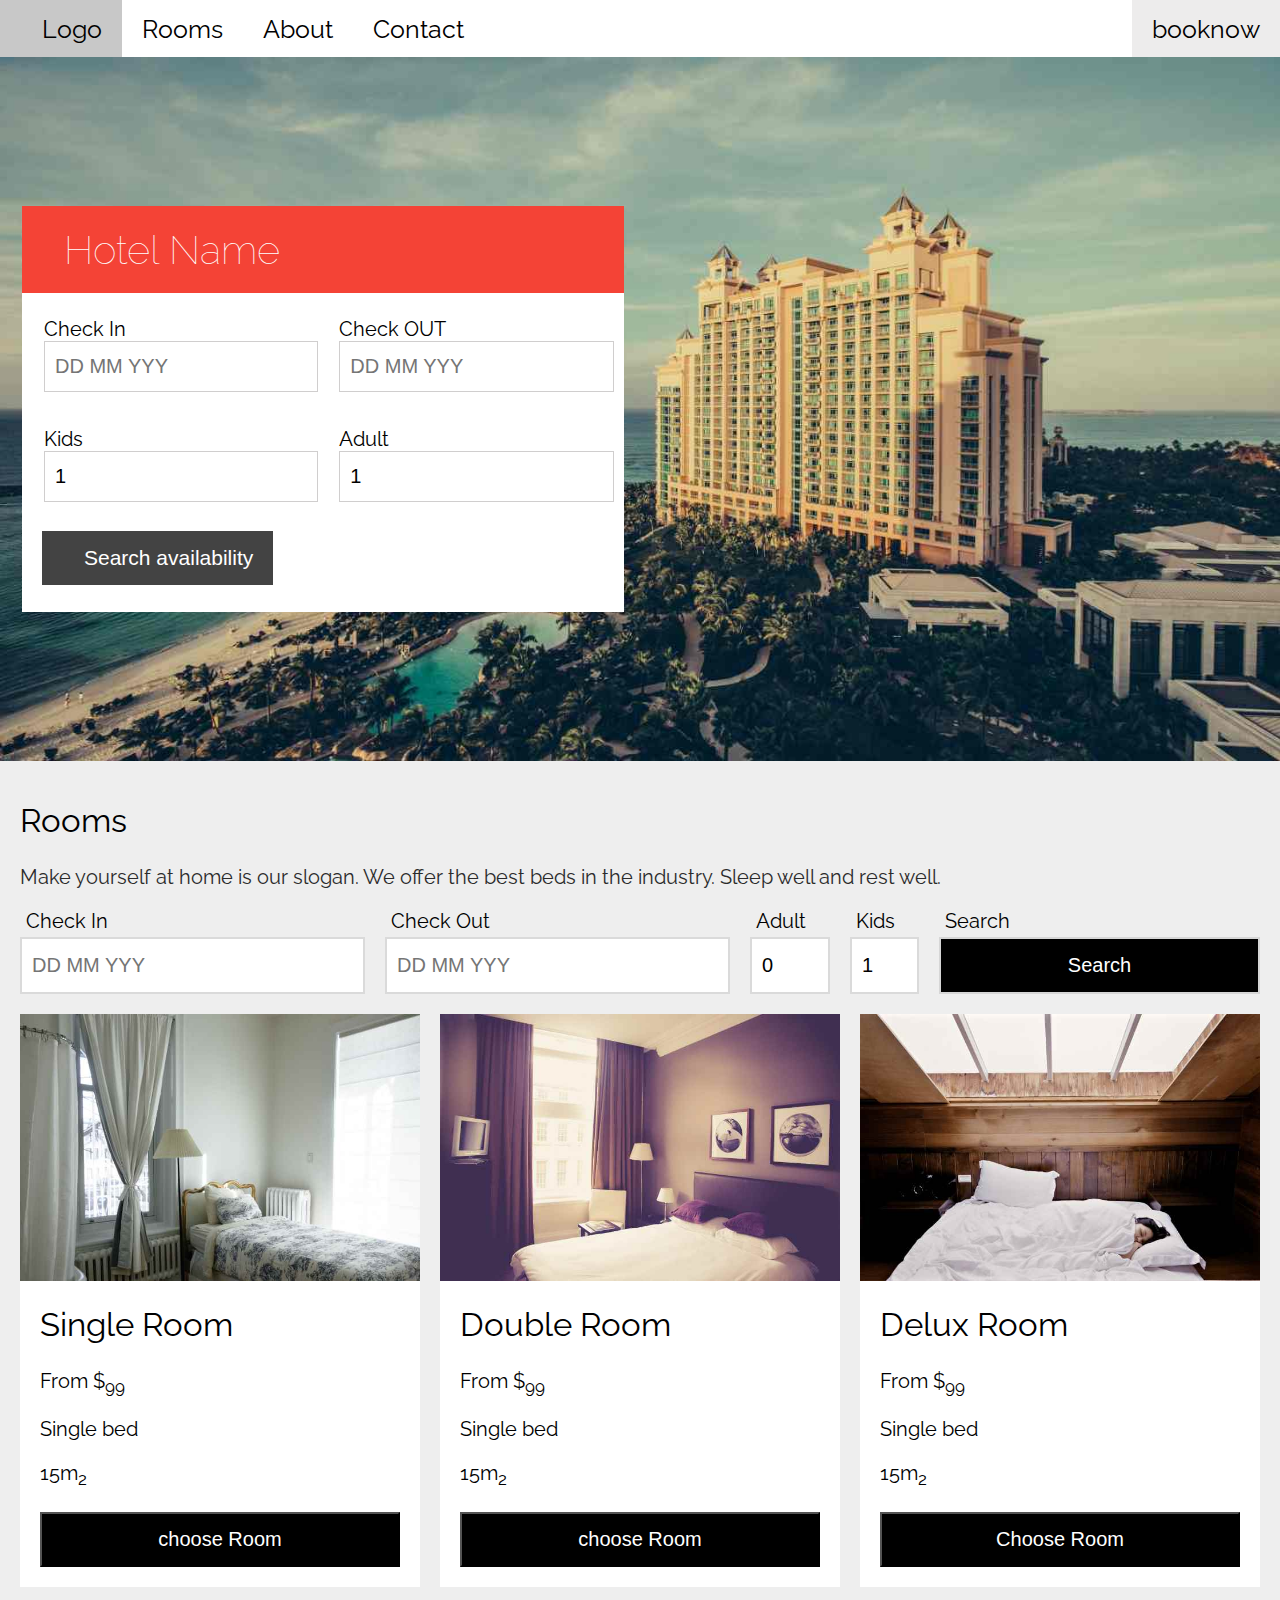
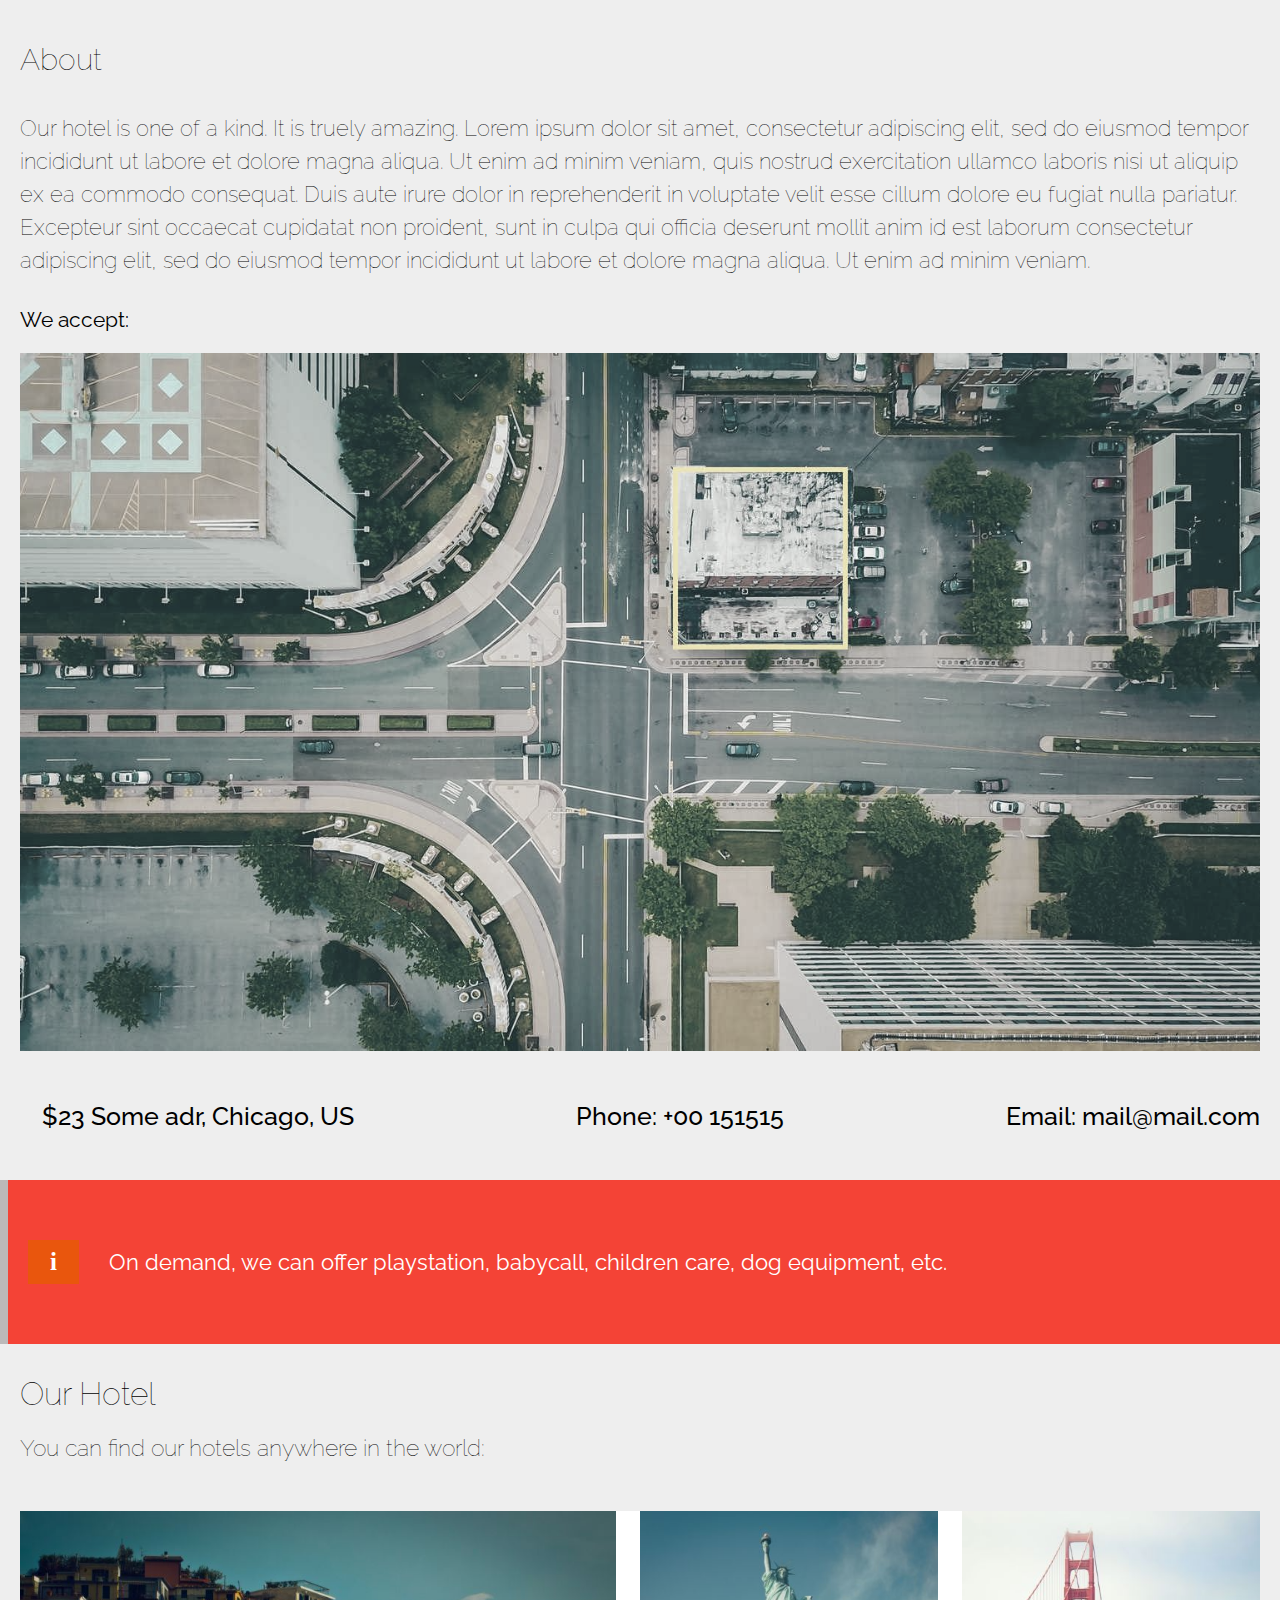
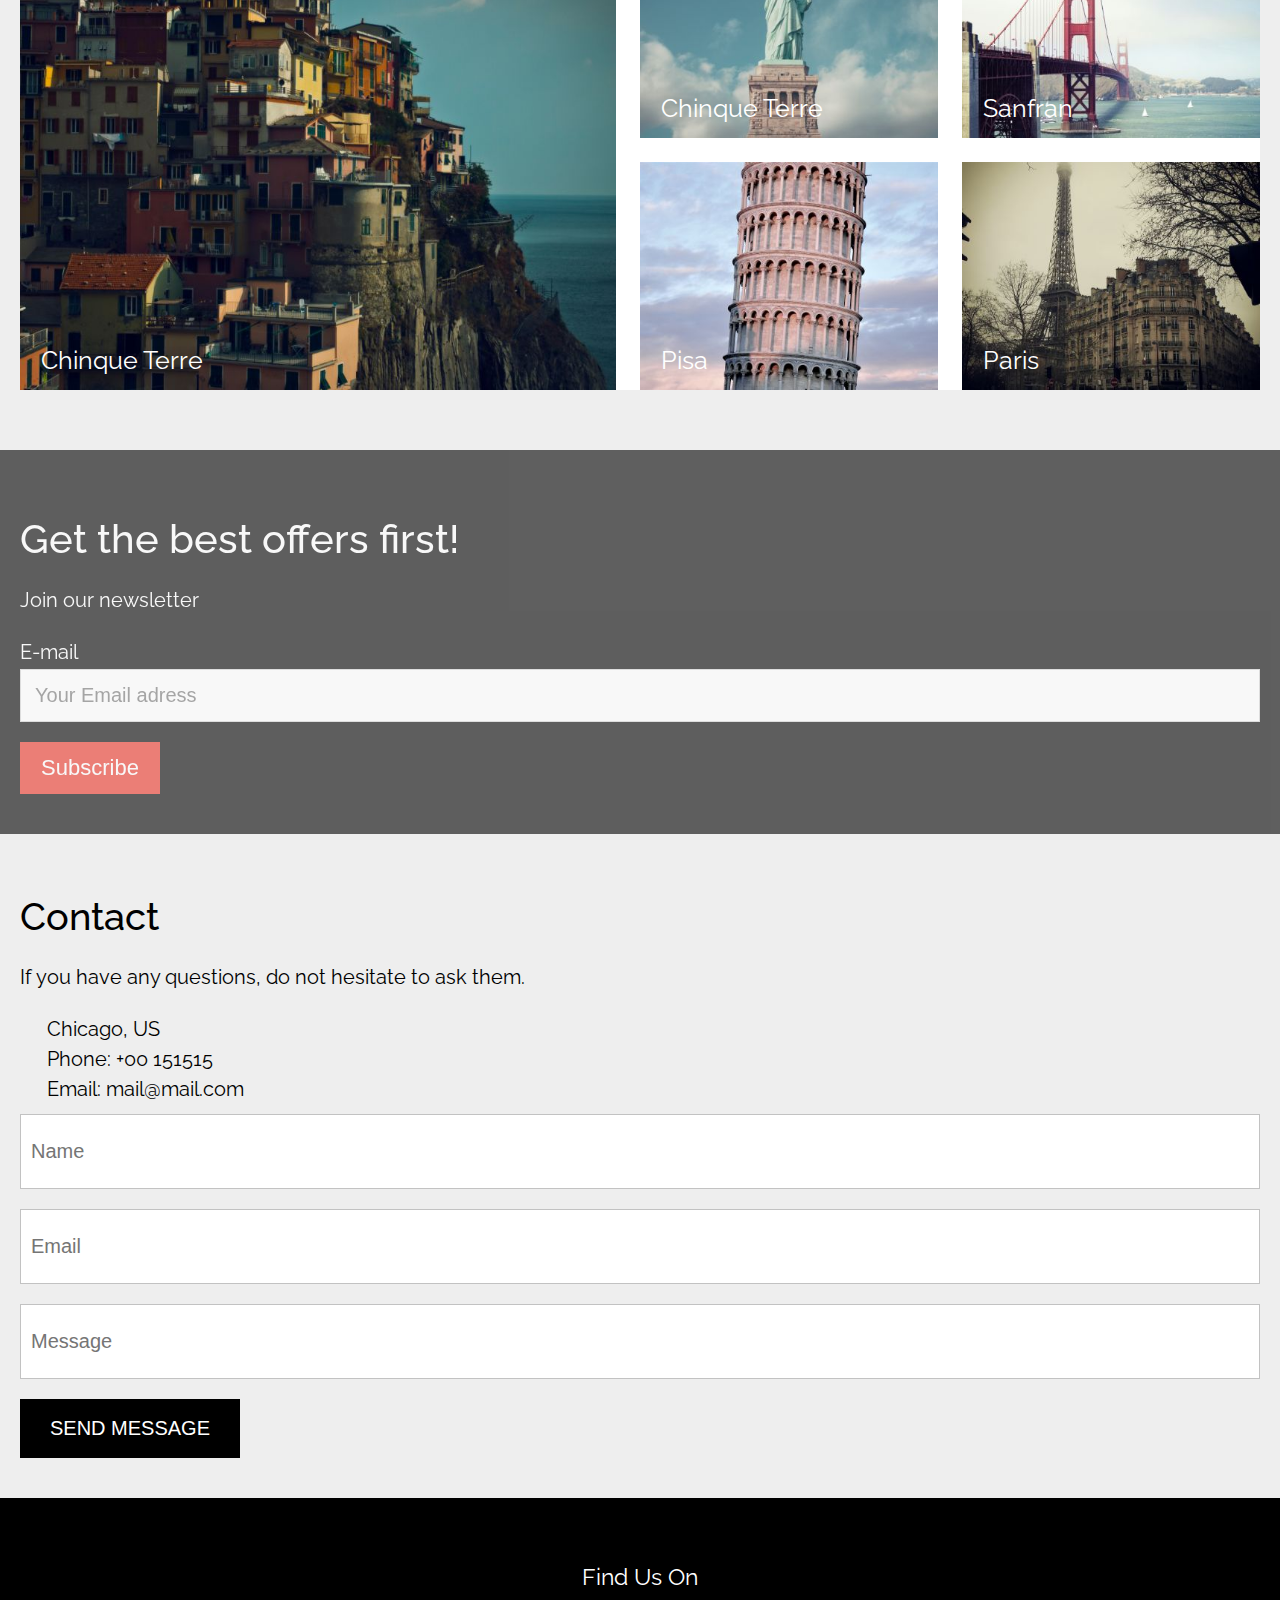
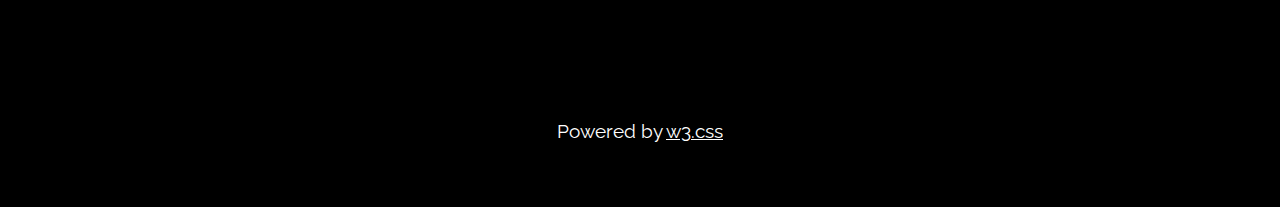
<file: index.html>
<!DOCTYPE html>
<html lang="en">
  <head>
    <meta charset="UTF-8" />
    <meta name="viewport" content="width=device-width, initial-scale=1.0" />
    <link href="style.css" rel="stylesheet" />
    <link
      rel="stylesheet"
      href="https://cdnjs.cloudflare.com/ajax/libs/font-awesome/6.4.2/css/all.min.css"
      integrity="sha512-z3gLpd7yknf1YoNbCzqRKc4qyor8gaKU1qmn+CShxbuBusANI9QpRohGBreCFkKxLhei6S9CQXFEbbKuqLg0DA=="
      crossorigin="anonymous"
      referrerpolicy="no-referrer"
    />
    <title>Document</title>
  </head>
  <body>
    <header id="first-header">
      <div class="header-opt" id="header-opt">
        <a href="#" class="header-link" id="header-link"
          ><i class="fa-solid fa-bed"></i>Logo</a
        >
        <a href="#section-2" class="header-link" id="header-link">Rooms</a>
        <a href="#" class="header-link" id="header-link">About</a>
        <a href="#" class="header-link" id="header-link">Contact</a>
      </div>
      <div class="book-now" id="book-now">
        <a href="#" class="header-link" id="header-link">booknow</a>
      </div>
    </header>
    <section id="id1">
      <div class="hotel-img-div">
        <img class="hotel-img" src="hotel 1.jpg" alt="hotel image" />
        <div class="input-div" id="input-div">
          <div class="input-heading-div">
            <h2><i class="fa-solid fa-bed"></i> Hotel Name</h2>
          </div>
          <div class="input-boxes-div" id="input-boxes-div">
            <!-- /////////////////////
            <div>
              <div class="input-label-div">
                <label><i class="fa-solid fa-bed"></i> Check In </label>
                <label> <i class="fa-solid fa-bed"></i> Check Out</label>
              </div>
              <div class="input-box-div">
                <input placeholder="DD MM YYY" />
                <input placeholder="DD MM YYY" />
              </div>
            </div>
            /////////////////////////////////
            <div>
              <div class="input-label-div">
                <label><i class="fa-solid fa-bed"></i> Adult </label>
                <label> <i class="fa-solid fa-bed"></i> Kids</label>
              </div>
              <div class="input-box-div">
                <input type="number" value="1" max="6" />
                <input type="number" value="0" max="6" />
              </div>
            </div>
            /////////////////////////////
            <div></div>
            ////////////////////
            <div></div>
            /\////////////////////// -->

            <div class="boxes-div">
              <label><i class="fa-solid fa-bed"></i> Check In </label>
              <input placeholder="DD MM YYY" />
            </div>
            <div class="boxes-div">
              <label><i class="fa-solid fa-bed"></i> Check OUT </label>
              <input placeholder="DD MM YYY" />
            </div>
            <div class="boxes-div">
              <label> <i class="fa-solid fa-bed"></i> Kids</label>
              <input type="number" value="1" max="6" />
            </div>

            <div class="boxes-div">
              <label><i class="fa-solid fa-bed"></i> Adult </label>
              <input type="number" value="1" max="6" />
            </div>
          </div>
          <div class="search-availability-div">
            <button class="search-availability-button">
              <i class="fa-solid fa-bed"></i>
              Search availability
            </button>
          </div>
        </div>
      </div>
    </section>
    <section class="section-2" id="section-2">
      <h1>Rooms</h1>
      <p>
        Make yourself at home is our slogan. We offer the best beds in the
        industry. Sleep well and rest well.
      </p>
      <div class="second-input-boxes" id="second-input-boxes">
        <div class="second-input-boxes-column">
          <label><i class="fa-solid fa-bed"></i> Check In </label>
          <input placeholder="DD MM YYY" />
        </div>
        <div class="second-input-boxes-column">
          <label><i class="fa-solid fa-bed"></i> Check Out </label>
          <input placeholder="DD MM YYY" />
        </div>
        <div class="second-input-boxes-column" style="flex-shrink: 2">
          <label><i class="fa-solid fa-bed"></i> Adult </label>
          <input placeholder="DD MM YYY" type="number" value="0" />
        </div>
        <div class="second-input-boxes-column" style="flex-shrink: 2">
          <label><i class="fa-solid fa-bed"></i> Kids </label>
          <input placeholder="DD MM YYY" type="numbers" value="1" />
        </div>
        <div class="second-input-boxes-column">
          <label><i class="fa-solid fa-bed"></i> Search </label>
          <input class="second-input-search" type="button" value="Search" />
        </div>
      </div>

      <div class="cart-div" id="cart-div">
        <div class="cart">
          <img src="room_single.jpg" alt="single-room" />
          <div class="cart-discription">
            <h1>Single Room</h1>
            <p>From $<sub>99</sub></p>
            <p>Single bed</p>
            <p>15m<sub>2</sub></p>
            <div class="cart-icons">
              <i class="fa-solid fa-bed"></i>
              <i class="fa-solid fa-bed"></i>
              <i class="fa-solid fa-bed"></i>
            </div>
            <input type="button" value="choose Room" />
          </div>
        </div>
        <div class="cart">
          <img src="room_double.jpg" alt="double-room" />
          <div class="cart-discription">
            <h1>Double Room</h1>
            <p>From $<sub>99</sub></p>
            <p>Single bed</p>
            <p>15m<sub>2</sub></p>
            <div class="cart-icons">
              <i class="fa-solid fa-bed"></i>
              <i class="fa-solid fa-bed"></i>
              <i class="fa-solid fa-bed"></i>
            </div>
            <input type="button" value="choose Room" />
          </div>
        </div>
        <div class="cart">
          <img src="room_deluxe.jpg" alt="delux-room" />
          <div class="cart-discription">
            <h1>Delux Room</h1>
            <p>From $<sub>99</sub></p>
            <p>Single bed</p>
            <p>15m<sub>2</sub></p>
            <div class="cart-icons">
              <i class="fa-solid fa-bed"></i>
              <i class="fa-solid fa-bed"></i>
              <i class="fa-solid fa-bed"></i>
            </div>
            <input type="button" value="Choose Room" />
          </div>
        </div>
      </div>
    </section>

    <article>
      <h1>About</h1>
      <p>
        Our hotel is one of a kind. It is truely amazing. Lorem ipsum dolor sit
        amet, consectetur adipiscing elit, sed do eiusmod tempor incididunt ut
        labore et dolore magna aliqua. Ut enim ad minim veniam, quis nostrud
        exercitation ullamco laboris nisi ut aliquip ex ea commodo consequat.
        Duis aute irure dolor in reprehenderit in voluptate velit esse cillum
        dolore eu fugiat nulla pariatur. Excepteur sint occaecat cupidatat non
        proident, sunt in culpa qui officia deserunt mollit anim id est laborum
        consectetur adipiscing elit, sed do eiusmod tempor incididunt ut labore
        et dolore magna aliqua. Ut enim ad minim veniam.
      </p>

      <div class="we-accept">
        We accept:
        <i class="fa-solid fa-bed"></i>
        <i class="fa-solid fa-bed"></i>
        <i class="fa-solid fa-bed"></i>
        <i class="fa-solid fa-bed"></i>
      </div>
      <div class="map-image">
        <img src="map.jpg" atl="map image" />
      </div>
      <div class="article-nav-div" id="article-nav-div">
        <p><i class="fa-solid fa-bed"></i>$23 Some adr, Chicago, US</p>
        <p><i class="fa-solid fa-bed"></i>Phone: +00 151515</p>
        <p><i class="fa-solid fa-bed"></i>Email: mail@mail.com</p>
      </div>
    </article>
    <div class="on-demand-div">
      <div class="char-i">i</div>
      <div class="on-demand-para">
        On demand, we can offer playstation, babycall, children care, dog
        equipment, etc.
      </div>
    </div>
    <section class="section-3">
      <h1>Our Hotel</h1>
      <p>You can find our hotels anywhere in the world:</p>

      <div class="gallery" id="gallery">
        <div class="img-div gg">
          <img class="city city_1" src="cinqueterre.jpg" alt="image" />
          <div class="img-label">Chinque Terre</div>
        </div>

        <div class="img-div gg">
          <img class="city" src="newyork2.jpg" alt="image" />
          <div class="img-label">Chinque Terre</div>
        </div>
        <div class="img-div gg">
          <img class="city" src="sanfran.jpg" alt="image" />
          <div class="img-label">Sanfran</div>
        </div>
        <div class="img-div gg">
          <img class="city" src="pisa.jpg" alt="image" />
          <div class="img-label">Pisa</div>
        </div>
        <div class="img-div gg">
          <img class="city" src="paris.jpg" alt="image" />
          <div class="img-label">Paris</div>
        </div>
      </div>
    </section>

    <footer>
      <div class="best-offers">
        <h1>Get the best offers first!</h1>
        <p>Join our newsletter</p>
        <form class="email-form">
          <label>E-mail</label>
          <input
            class="email-text-box"
            type="email"
            placeholder="Your Email adress"
          />
          <input class="subscribe-button" type="button" value="Subscribe" />
        </form>
      </div>

      <div class="contact-info">
        <h1>Contact</h1>
        <p>If you have any questions, do not hesitate to ask them.</p>
        <div>
          <p><i class="fa-solid fa-bed"></i>Chicago, US</p>
          <p><i class="fa-solid fa-bed"></i>Phone: +00 151515</p>
          <p><i class="fa-solid fa-bed"></i>Email: mail@mail.com</p>
        </div>
      </div>

      <div class="message-div">
        <input type="text" placeholder="Name" />
        <input type="email" placeholder="Email" />
        <input type="text" placeholder="Message" />
        <input type="button" value="SEND MESSAGE" />
      </div>
      <div class="find-us-div">
        <div>Find Us On</div>
        <div>
          <i class="fa-solid fa-bed"></i>
          <i class="fa-solid fa-bed"></i>
          <i class="fa-solid fa-bed"></i>
          <i class="fa-solid fa-bed"></i>
          <i class="fa-solid fa-bed"></i>
          <i class="fa-solid fa-bed"></i>
        </div>
        <div>
          Powered by
          <a
            href="https://www.w3schools.com/w3css/default.asp"
            class="w3-link"
            target="_blank"
            >w3.css</a
          >
        </div>
      </div>
    </footer>
  </body>
</html>
</file>
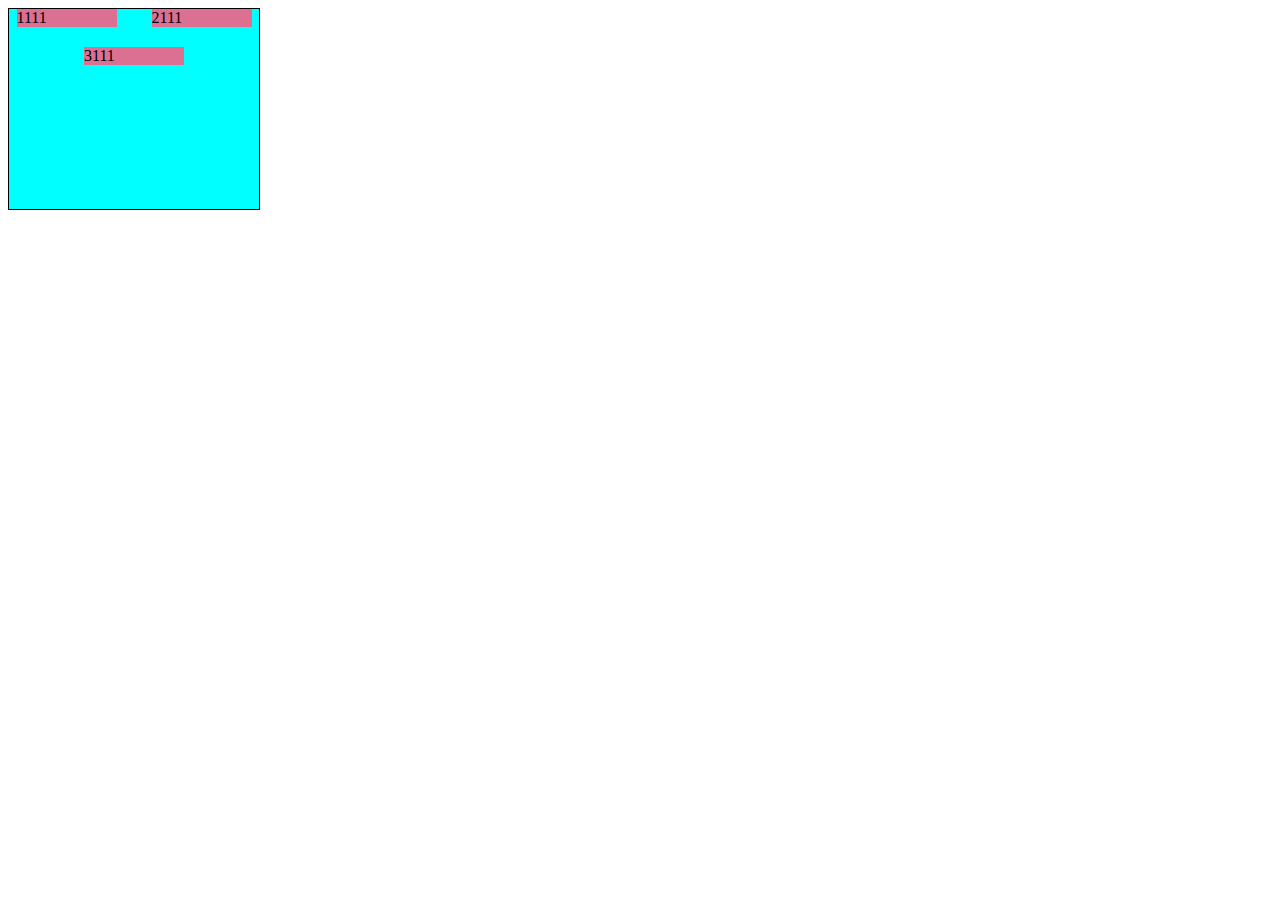
<file: demo.html>
<!DOCTYPE html>
<html lang="en">
  <head>
    <meta charset="UTF-8" />
    <meta name="viewport" content="width=device-width, initial-scale=1.0" />
    <title>Document</title>
    <style>
      .container {
        background-color: aqua;
        border: 1px solid black;
        display: flex;
        flex-direction: row;
        flex-wrap: wrap;
        justify-content: space-around;
        height: 200px;
        gap: 20px;
        width: 250px;

        align-content: flex-start;
      }
      .c {
        background-color: palevioletred;
        width: 100px;
      }
    </style>
  </head>
  <body>
    <div class="container">
      <div class="c C_1">1111</div>
      <div class="c C_2">2111</div>
      <div class="c C_3">3111</div>
    </div>
  </body>
</html>
</file>
<file: style.css>
@import url("https://fonts.googleapis.com/css2?family=Raleway&display=swap");
@media (min-width: 1320px) {
  #id1 .hotel-img-div {
    width: 100%;
  }
}
@media (max-width: 810px) {
  #first-header {
    display: flex;
    flex-direction: column;
    align-items: center;
    height: auto;
  }
  #header-opt {
    flex-direction: column;
    width: 100%;
  }
  #header-link {
    width: 100%;
    justify-content: center;
    padding-top: 15px;
    padding-bottom: 14px;
  }
  #book-now {
    width: 100%;
  }
}
/* phone responsive */
@media (max-width: 810px) {
  #input-div {
    width: 92.1vw;
  }
  #input-boxes-div {
    grid-template-columns: 1fr;
  }
  #input-div {
    align-self: center;
    height: auto;
    padding-bottom: 20px;
  }
  #second-input-boxes {
    flex-direction: column;
    gap: 5px;
  }
  #cart-div {
    flex-direction: column;
  }
  #article-nav-div {
    flex-direction: column;
    align-items: center;
    margin-top: 30px;
    margin-bottom: 30px;
  }
  #article-nav-div p {
    margin: 0;
  }
  #gallery {
    grid-template-columns: 1fr;
  }
}

body {
  margin: 0;
  font-family: "Raleway", sans-serif;
  background-color: rgb(238, 238, 238);
}
header {
  display: flex;
  justify-content: space-between;
  align-self: center;
  width: 100%;
  height: 57px;
  font-size: 25px;
  /* background-color: blue; */
  background-color: #fff;
}
i {
  padding-right: 20px;
  padding-left: 2px;
}
h2 i {
  padding-rignt: 14px;
}
.book-now {
  display: flex;
  align-items: center;
  background-color: rgb(237, 236, 236);
}
.header-opt {
  display: flex;
  align-items: center;
}
.header-link {
  display: flex;
  align-items: center;
  text-decoration-line: none;
  font-family: "Raleway", sans-serif;
  padding: 0px 20px;
  height: 100%;
  color: #000;
}
.fa-bed {
  font-size: 20px;
}
.header-opt a:first-child {
  background-color: #dc0505;
  color: #fff;
}
.header-link:hover {
  background-color: rgb(200, 200, 200);
}
.header-opt a:first-child:hover {
  color: #000;
  background-color: rgb(200, 200, 200);
}
.hotel-img {
  width: 100%;
  min-width: 100px;
}
.hotel-img-div {
  display: flex;
  width: 1320px;
  position: relative;
}

.input-div {
  position: absolute;
  align-self: center;
  width: 61vw;
  height: 406px;
  background-color: #ffffff;
  left: 22px;
}

@media (min-width: 1280px) {
  .input-div {
    /* width: 49.2%; */
    width: 47vw;
  }
}
.input-heading-div {
  display: flex;
  padding: 10px 10px;
  font-family: "Raleway", sans-serif;
  background-color: #f44336;
}
.input-heading-div h2 {
  margin: 10px;
  font-size: 40px;
  font-weight: 100;
  font-style: none;
  color: white;
}
.input-heading-div i {
  font-size: 35px;
}

.input-boxes-div {
  background-color: white;
}

.search-availability-button {
  font-size: 21px;
  padding: 15px 20px;
  border: 0;
  color: white;
  background-color: rgb(67, 67, 67);
  margin-left: 20px;
  margin-top: 5px;
  font-weight: 100;
}
.search-availability-button:hover {
  background-color: rgb(192, 190, 190);
  color: black;
}
.search-availability-div {
  background-color: white;
}
/* Default style for the image */

/* Media query for smaller screens (up to 600px) */

/* 

@media (min-width: 601px) and (max-width: 1024px) {
  .responsive-image {
    max-width: 80%;
  }
}

Media query for larger screens (greater than 1024px)
@media (min-width: 1025px) {
  .responsive-image {
    max-width: 60%;
  }
} */

.flex-container {
  display: flex;
  justify-content: space-between;
  align-items: center;

  width: 100%;
  background: pink;
}

.flex {
  font-size: 80px;
  background: lightblue;
  width: 200px;
  height: 200px;
  border: 1px solid black;
}

/* .input-boxes-div {
  padding: 24px;
  padding-left: 22px;
  display: flex;
  flex-direction: column;
  gap: 40px;
}
.input-label-div {
  background-color: rgb(255, 255, 255);
  width: 100%;
  display: flex;
  gap: 22px;
}
.input-box-div {
  display: flex;
  gap: 22px;
}
.input-label-div label {
  width: 50%;
  font-size: 20px;
  font-family: "Raleway", sans-serif;
}
.input-label-div label > i {
  padding: 0;
}
.input-box-div input {
  width: 50%;
  font-size: 20px;
  font-weight: lighter;
  padding-left: 10px;
  padding-top: 13px;
  padding-bottom: 13px;
  border: 1px solid;
  border-color: #bbb9b9b1;
} */

.input-boxes-div {
  padding: 24px;
  padding-left: 22px;
  display: grid;
  grid-template: 1fr 1fr/1fr 1fr;
  gap: 35px;
}

.boxes-div label {
  width: 50%;
  font-size: 20px;
  font-family: "Raleway", sans-serif;
}
.boxes-div label > i {
  padding: 0;
}
.boxes-div input {
  width: 50%;
  font-size: 20px;
  font-weight: lighter;
  padding-left: 10px;
  padding-top: 13px;
  padding-bottom: 13px;
  border: 1px solid;
  border-color: #bbb9b9b1;
}

.boxes-div input {
  width: 100%;
}

.section-2 {
  padding: 20px;
}

.section-2 h1 {
  font-size: 33px;
  font-weight: 400;
  margin-top: 20px;
  margin-bottom: 25px;
}

.section-2 p {
  font-size: 20px;
  color: #2b2b2b;
}

.second-input-boxes {
  width: 100%;
  display: flex;
  gap: 44px;
}

.second-input-boxes-column {
  display: flex;
  flex-direction: column;
  gap: 4px;
  background-color: rgb(238, 238, 238);
  width: 100%;
}
.second-input-boxes-column input {
  width: 100%;
  font-size: 20px;
  padding: 15px 10px;
  border: 2px solid rgba(217, 217, 217, 0.985);
}
.second-input-boxes-column input::placeholder {
  font-weight: 100;
}
.second-input-boxes-column i {
  padding: 0;
  margin-right: 6px;
}
.second-input-boxes-column label {
  background-color: rgb(238, 238, 238);
  display: flex;
  font-size: 20px;
}
.second-input-search {
  background-color: #000;
  color: white;
}

.cart-div {
  display: flex;
  margin-top: 20px;

  gap: 20px;
}

.cart-discription {
  width: 100%;
  padding-left: 20px;
  padding-right: 20px;
  padding-bottom: 20px;
  box-sizing: border-box;
}

.cart img {
  width: 100%;
}
.cart p {
  color: black;
}
.cart input {
  width: 100%;
  background-color: #000;
  color: white;
  font-size: 20px;
  padding-top: 14px;
  padding-bottom: 14px;
  font-weight: lighter;
}
.cart-discription input:hover {
  color: rgb(0, 0, 0);
  background-color: rgb(189, 188, 188);
  border: 0;
}
.cart i {
  padding: 0;
}
.cart-icons {
  padding: 0;
  margin-bottom: 23px;
}
.cart {
  background-color: white;
}

article h1 {
  font-size: 30px;
  font-weight: 100;
  margin: 35px 20px;
}

article p {
  font-size: 22px;
  font-weight: 100;
  margin: 35px 20px;
  margin-bottom: 25px;
  line-height: 33px;
}

.we-accept {
  font-size: 21px;
  margin-left: 20px;
  margin-right: 20px;
}

.we-accept i {
  padding: 0;
  font-size: 27px;
}
.map-image {
  margin: 20px 20px;
  width: 100%;
  padding-right: 40px;
  box-sizing: border-box;
}
.map-image img {
  width: 100%;
  filter: grayscale(70%);
}
.contact-div {
  display: flex;
}
.contact-div div {
  width: 100%;
}

.article-nav-div {
  display: flex;
  justify-content: space-between;
}

.article-nav-div i {
  color: #f44336;
}
.article-nav-div p {
  font-weight: 500;
  font-size: 25px;
  margin-top: 25px;
}
.on-demand-div {
  margin-top: 20px;
  display: flex;
  background-color: #f44336;
  padding: 60px 20px;
  border-left: 8px solid rgb(188, 185, 185);
  gap: 30px;
}
.char-i {
  font-size: 25px;
  font-family: Verdana;
  font-weight: bolder;
  padding: 8px 22px;
  color: white;
  background-color: rgb(233, 86, 13);
}
.on-demand-para {
  align-self: center;
  font-size: 22px;
  color: white;
}

.section-3 {
  padding: 10px 20px;
}
.section-3 h1 {
  font-size: 32px;
  font-weight: 100;
}
.section-3 p {
  font-size: 23px;
  font-weight: 100;
  margin-top: 0px;
}
.gallery {
  background-color: rgb(255, 255, 255);
  display: grid;
  grid-template-columns: 2fr 1fr 1fr;
  gap: 24px;
  width: 100%;
  margin: 50px 0px;
}
.gallery div:first-child {
  grid-row: 1/3;
}

.img-div img {
  width: 100%;
  height: 100%;
}
.gg {
  position: relative;
}
.img-label {
  position: absolute;
  bottom: 15px;
  left: 21px;
  font-size: 25px;
  color: white;
}
.best-offers {
  padding: 20px;
  background-color: #000000;
  padding-bottom: 40px;
  opacity: 0.6;
}
.best-offers h1 {
  color: white;
  margin-top: 45px;
  font-size: 40px;
  font-weight: 500;
}

.best-offers p {
  color: white;
  font-size: 20px;
  padding-bottom: 8px;
}

.best-offers form {
  display: flex;
  flex-direction: column;
}

.best-offers label {
  color: #fff;
  margin-bottom: 5px;
  font-size: 20px;
}
.email-text-box {
  font-size: 20px;
  font-weight: 100;
  padding: 14px;
  margin-bottom: 20px;
  border: 1px solid lightgray;
}

.subscribe-button {
  width: 140px;
  font-size: 22px;
  padding: 13px 20px;
  font-weight: 100;
  color: white;
  background-color: #ea3528;
  border: 0;
}
.best-offers:hover {
  background-color: black;
  opacity: 1;
}
.subscribe-button:hover {
  color: black;
  background-color: #ebebeb;
}

.contact-info {
  margin-top: 60px;
  margin-left: 20px;
}

.contact-info h1 {
  font-size: 38px;
  font-weight: 500;
}

.contact-info p {
  font-size: 20px;
}
.contact-info div {
  line-height: 10px;
  margin-top: 35px;
}
.contact-info i {
  color: #ff3d2f;
  padding-right: 25px;
}
.message-div {
  display: flex;
  flex-direction: column;
  margin: 0 20px;
  gap: 20px;
}
.message-div input {
  font-size: 20px;
  padding: 25px 10px;
  border: 1px solid rgb(194, 194, 194);
}
.message-div :last-child {
  width: 220px;
  padding: 18px;
  background-color: #000;
  color: white;
  font-weight: 100;
  border: 0;
}
.message-div :last-child:hover {
  color: black;
  background-color: rgb(189, 188, 188);
  border: 0;
}

.find-us-div {
  margin-top: 40px;
  background-color: #000000;
  color: white;
  display: flex;
  flex-direction: column;
  align-items: center;
  padding: 40px;
}
.find-us-div > div {
  font-size: 23px;
  padding: 25px;
}

.find-us-div div i {
  padding-right: 0;
  font-size: 25px;
}
.find-us-div div:last-child {
  font-size: 19px;
}
.w3-link {
  text-decoration: underline;
  color: white;
}
.w3-link:hover {
  color: rgb(0, 152, 0);
}
</file>
